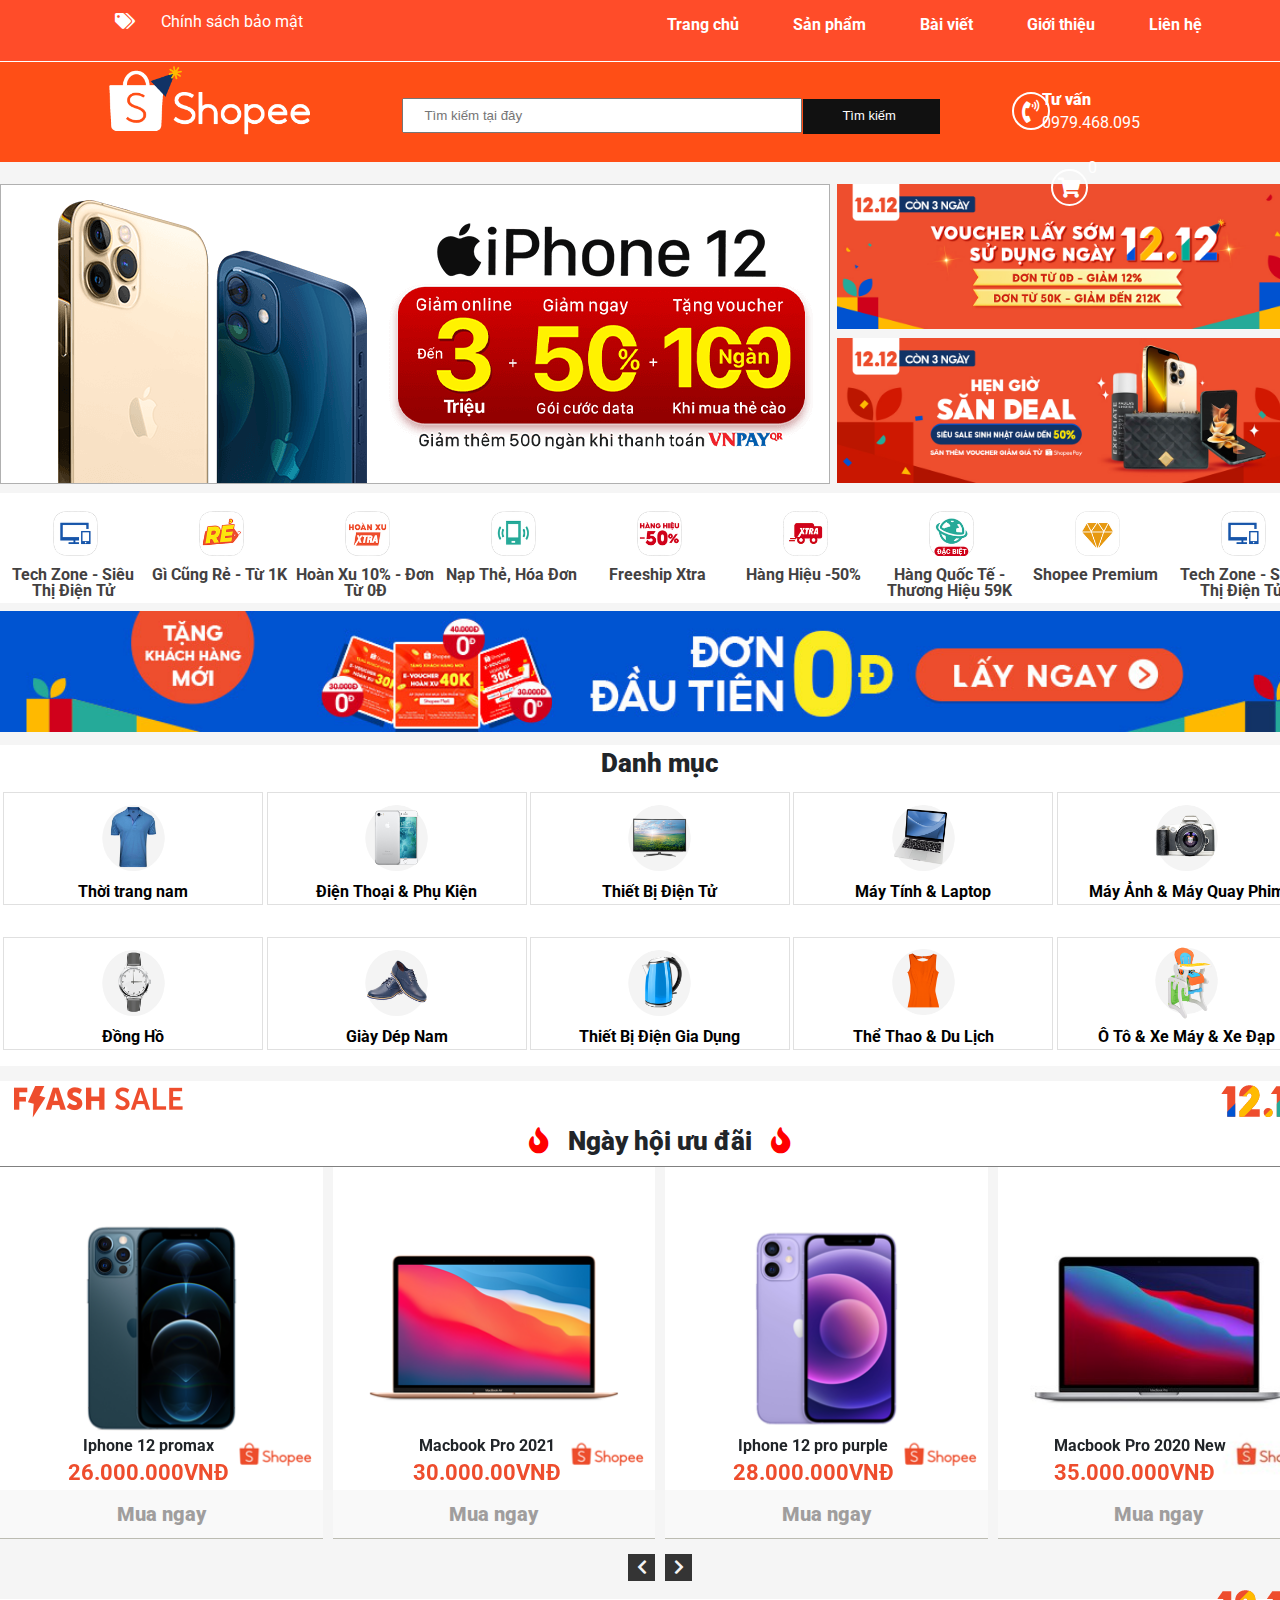
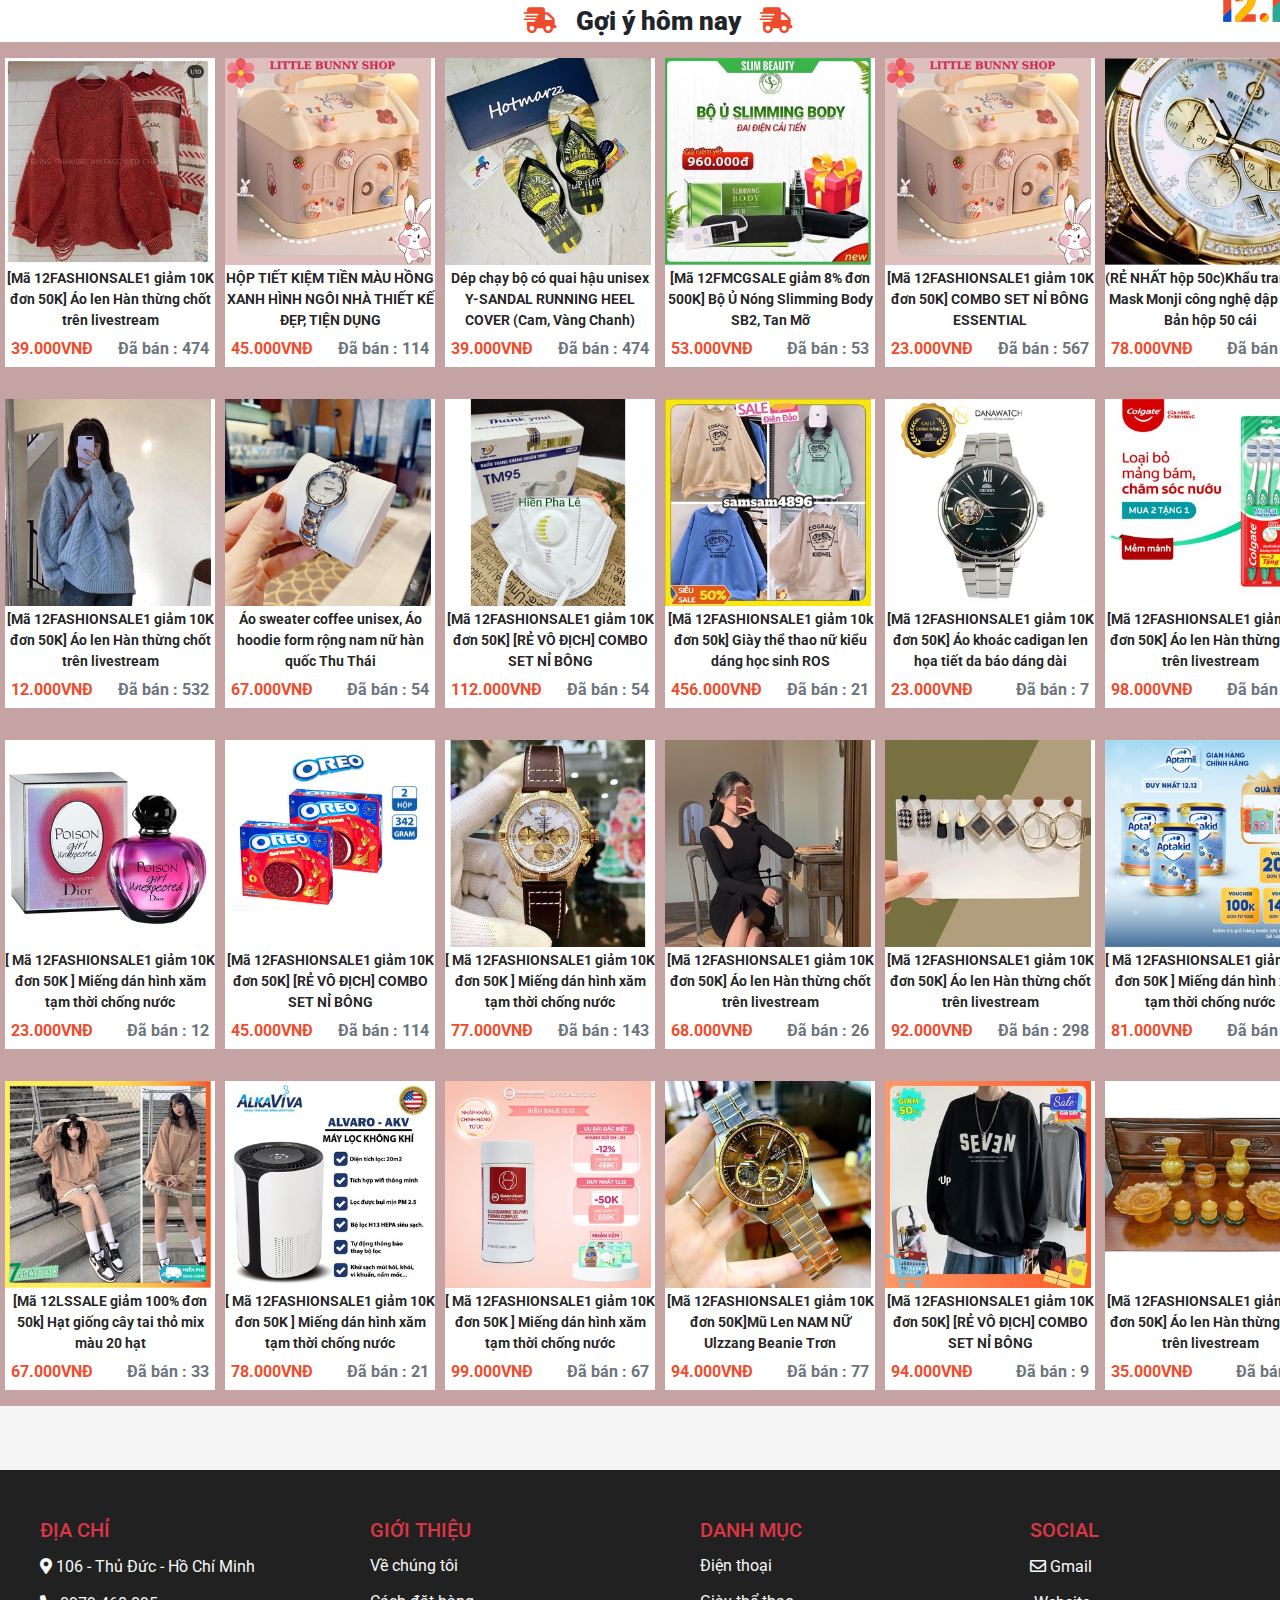
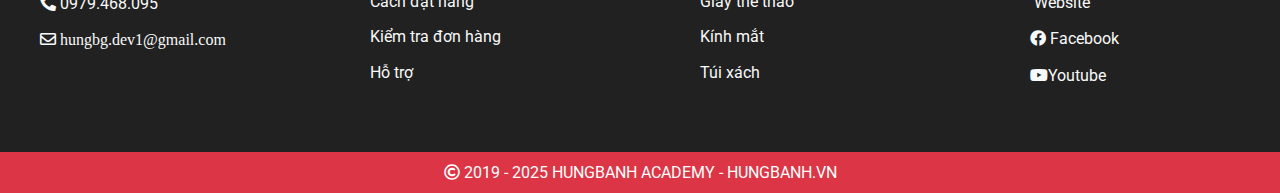
<file: shoppe/index.html>
<!DOCTYPE html>
<html lang="en">

<head>
    <meta charset="UTF-8">
    <meta http-equiv="X-UA-Compatible" content="IE=edge">
    <meta name="viewport" content="width=device-width, initial-scale=1.0">

    <link rel="stylesheet" href="public/css/reset.css">
    <link rel="preconnect" href="https://fonts.googleapis.com">
    <link rel="preconnect" href="https://fonts.gstatic.com" crossorigin>
    <link rel="stylesheet" href="public/owlcarousel/assets/owl.carousel.min.css">
    <link rel="stylesheet" href="public/owlcarousel/assets/owl.theme.default.min.css">
    <link rel="stylesheet" href="public/font/fontawesome/css/all.css">
    <link rel="stylesheet" href="public/font/fontawesome.min.css">
    <script src="public/js/jquery-3.6.0.min.js"></script>
    <script src="public/owlcarousel/owl.carousel.min.js"></script>
    <link rel="stylesheet" href="public/font/fontawesome/css/fontawesome.min.css">
    <link rel="stylesheet" href="public/css/style.css">
    <link rel="stylesheet" href="public/css/style-1.css">


    <link rel="stylesheet" href="https://pro.fontawesome.com/releases/v5.10.0/css/all.css" integrity="sha384-AYmEC3Yw5cVb3ZcuHtOA93w35dYTsvhLPVnYs9eStHfGJvOvKxVfELGroGkvsg+p" crossorigin="anonymous" />
    <link href="https://fonts.googleapis.com/css2?family=Roboto:ital,wght@1,500&display=swap" rel="stylesheet">

    <title>Document</title>
</head>

<body>
    <div id="wrapper">
        <div id="header">
            <div id="wp-header">
                <div class="wp-inner">
                    <i class="fas fa-tags"></i><a href="chinh-sach-bao-mat.html" class="privacy-policy fl-left">Chính sách bảo mật</a>
                    <div class="navbar fl-right">
                        <ul>
                            <li><a href="#">Trang chủ</a></li>
                            <li><a href="#">Sản phẩm</a></li>
                            <li><a href="#">Bài viết</a></li>
                            <li><a href="gioi-thieu.html">Giới thiệu</a></li>
                            <li><a href="lien-he.html">Liên hệ</a></li>
                        </ul>
                    </div>
                </div>

            </div>

            <div class="header-body">
                <div class="wp-inner">
                    <a href="" class="logo fl-left"><img src="public/images/logo.png" width="300px" height="100px" alt=""></a>
                    <div class="search fl-left">
                        <form action="">
                            <input type="text" class="keyword" name="keyword" id="keyword" placeholder="Tìm kiếm tại đây">
                            <button class="search-button" type="submit">Tìm kiếm</button>
                        </form>
                    </div>
                    <div id="action-wp" class="">
                        <div id="advise" class="fl-left">
                            <i class="fas fa-phone-volume"></i><span class="title">Tư vấn</span>
                            <span class="phone">0979.468.095</span>
                        </div>
                        <div id="cart" class="fl-right">
                            <i class="fa fa-shopping-cart" id="fa-shopping-cart" aria-hidden="true">
                                <div class="show-img-none">
                                    <img src="public/images/cart_none.png" width="228px" height="163px" alt="">
                                    <p class="desc">Giỏ hàng của bạn đang rỗng !!! </p>
                                    <span class="desc">Hãy shopping !!!</span>
                                </div>
                            </i>
                            <span id="num" class="order_num">0</span>
                        </div>
                    </div>
                </div>

            </div>

        </div>
        <!-- Banner  -->
        <div id="wp-content">
            <div id="banner">
                <div class="wp-slider">
                    <div class="slider">
                        <img src="public/images/banner-1.png" alt="" class="banner-1">
                    </div>
                    <div class="slider-r">
                        <div class="slider-top">
                            <img src="public/images/sli-top.png" alt="" height="145px" class="banner-1">
                        </div>
                        <div class="slider-bot">
                            <img src="public/images/sli-bot.png" alt="" height="145px" class="banner-1">

                        </div>
                    </div>


                </div>
            </div>
            <!-- // Support  -->
            <div id="support">
                <div class="section-detail">
                    <a href="">
                        <div class="thumb">
                            <div class="img">
                                <img src="public/images/sp-1.png" width="45px" height="45px" alt="">
                            </div>
                            <div class="text">
                                <p>Tech Zone - Siêu Thị Điện Tử</p>

                            </div>
                        </div>
                    </a>
                    <a href="">
                        <div class="thumb">
                            <div class="img">
                                <img src="public/images/sp-2.png" width="45px" height="45px" alt="">
                            </div>
                            <div class="text">
                                <p>Gì Cũng Rẻ - Từ 1K</p>

                            </div>
                        </div>
                    </a>
                    <a href="">
                        <div class="thumb">
                            <div class="img">
                                <img src="public/images/sp-3.png" width="45px" height="45px" alt="">
                            </div>
                            <div class="text">
                                <p>Hoàn Xu 10% - Đơn Từ 0Đ</p>

                            </div>
                        </div>
                    </a>
                    <a href="">
                        <div class="thumb">
                            <div class="img">
                                <img src="public/images/sp-4.png" width="45px" height="45px" alt="">
                            </div>
                            <div class="text">
                                <p>Nạp Thẻ, Hóa Đơn</p>

                            </div>
                        </div>
                    </a>
                    <a href="">
                        <div class="thumb">
                            <div class="img">
                                <img src="public/images/sp-5.png" width="45px" height="45px" alt="">
                            </div>
                            <div class="text">
                                <p>Freeship Xtra</p>

                            </div>
                        </div>
                    </a>
                    <a href="">
                        <div class="thumb">
                            <div class="img">
                                <img src="public/images/sp-6.png" width="45px" height="45px" alt="">
                            </div>
                            <div class="text">
                                <p>Hàng Hiệu -50%</p>

                            </div>
                        </div>
                    </a>
                    <a href="">
                        <div class="thumb">
                            <div class="img">
                                <img src="public/images/sp-7.png" width="45px" height="45px" alt="">
                            </div>
                            <div class="text">
                                <p>Hàng Quốc Tế - Thương Hiệu 59K</p>
                            </div>
                        </div>
                    </a>
                    <a href="">
                        <div class="thumb">
                            <div class="img">
                                <img src="public/images/sp-8.png" width="45px" height="45px" alt="">
                            </div>
                            <div class="text">
                                <p>Shopee Premium</p>

                            </div>
                        </div>
                    </a>
                    <a href="">
                        <div class="thumb">
                            <div class="img">
                                <img src="public/images/sp-1.png" width="45px" height="45px" alt="">
                            </div>
                            <div class="text">
                                <p>Tech Zone - Siêu Thị Điện Tử</p>


                            </div>
                        </div>
                    </a>

                </div>
            </div>
            <!-- // Slider  -->
            <div class="slider-w">
                <div class="slider-1">
                    <a href="https://shopee.vn/">
                        <img src="public/images/slider-1.jpg" width="105%" alt="">

                    </a>
                </div>
            </div>
            <!-- // Category  -->
            <div class="category">
                <div class="list-category">
                    <div class="heading-cate">
                        <h1>Danh mục</h1>
                    </div>
                    <div class="wp-cate">
                        <ul>
                            <li>
                                <a href="">
                                    <div class="cate">
                                        <div class="img-cate">
                                            <img src="public/images/cate1.png" width="83px" height="88px" alt="">
                                        </div>
                                        <div class="title-cate">
                                            <p>Thời trang nam</p>
                                        </div>
                                    </div>

                                </a>
                            </li>
                            <li>
                                <a href="">
                                    <div class="cate">
                                        <div class="img-cate">
                                            <img src="public/images/cate-2.png" width="83px" height="88px" alt="">
                                        </div>
                                        <div class="title-cate">
                                            <p>Điện Thoại & Phụ Kiện</p>
                                        </div>
                                    </div>

                                </a>
                            </li>
                            <li>
                                <a href="">
                                    <div class="cate">
                                        <div class="img-cate">
                                            <img src="public/images/cate-3.png" width="83px" height="88px" alt="">
                                        </div>
                                        <div class="title-cate">
                                            <p>Thiết Bị Điện Tử</p>
                                        </div>
                                    </div>

                                </a>
                            </li>
                            <li>
                                <a href="">
                                    <div class="cate">
                                        <div class="img-cate">
                                            <img src="public/images/cate-4.png" width="83px" height="88px" alt="">
                                        </div>
                                        <div class="title-cate">
                                            <p>Máy Tính & Laptop</p>
                                        </div>
                                    </div>

                                </a>
                            </li>
                            <li>
                                <a href="">
                                    <div class="cate">
                                        <div class="img-cate">
                                            <img src="public/images/cate-5.png" width="83px" height="88px" alt="">
                                        </div>
                                        <div class="title-cate">
                                            <p>Máy Ảnh & Máy Quay Phim</p>
                                        </div>
                                    </div>

                                </a>
                            </li>
                            <li>
                                <a href="">
                                    <div class="cate">
                                        <div class="img-cate">
                                            <img src="public/images/cate-6.png" width="83px" height="88px" alt="">
                                        </div>
                                        <div class="title-cate">
                                            <p>Đồng Hồ</p>
                                        </div>
                                    </div>

                                </a>
                            </li>
                            <li>
                                <a href="">
                                    <div class="cate">
                                        <div class="img-cate">
                                            <img src="public/images/cate-7.png" width="83px" height="88px" alt="">
                                        </div>
                                        <div class="title-cate">
                                            <p>Giày Dép Nam</p>
                                        </div>
                                    </div>

                                </a>
                            </li>
                            <li>
                                <a href="">
                                    <div class="cate">
                                        <div class="img-cate">
                                            <img src="public/images/cate-8.png" width="83px" height="88px" alt="">
                                        </div>
                                        <div class="title-cate">
                                            <p>Thiết Bị Điện Gia Dụng</p>
                                        </div>
                                    </div>

                                </a>
                            </li>
                            <li>
                                <a href="">
                                    <div class="cate">
                                        <div class="img-cate">
                                            <img src="public/images/cate-9.png" width="83px" height="88px" alt="">
                                        </div>
                                        <div class="title-cate">
                                            <p>Thể Thao & Du Lịch</p>
                                        </div>
                                    </div>

                                </a>
                            </li>
                            <li>
                                <a href="">
                                    <div class="cate">
                                        <div class="img-cate">
                                            <img src="public/images/cate-10.png" width="83px" height="88px" alt="">
                                        </div>
                                        <div class="title-cate">
                                            <p>Ô Tô & Xe Máy & Xe Đạp</p>
                                        </div>
                                    </div>

                                </a>
                            </li>
                        </ul>
                    </div>
                </div>
            </div>
            <!-- // FLash Sale  -->

            <div id="flash-sale">
                <div class="list-flash-sale">
                    <div class="d12-12">
                        <img src="public/images/1212.png" class="pdl-34" alt="">
                    </div>
                    <div class="banner-flash-sale">
                        <img src="public/images/flashsale.png" alt="">
                    </div>
                    <div class="heading-flash-sale">
                        <h1 class="h1-flash-sale">Ngày hội ưu đãi</h1>
                    </div>
                    <div class="owl-carousel owl-theme wp-flash-sale">
                        <div class="product-sale">
                            <div class="img-product-sale">
                                <img src="public/images/pro-1.png" alt="">
                            </div>
                            <div class="content-product">
                                <div class="product-name">
                                    <p>Iphone 12 promax</p>
                                </div>

                                <div class="price">
                                    <span>26.000.000VNĐ</span>
                                </div>
                            </div>

                            <div class="buy">
                                <a href="product-1.html">Mua ngay</a>

                            </div>
                        </div>
                        <div class="product-sale">
                            <div class="img-product-sale">
                                <img src="public/images/pro-3.png" alt="">
                            </div>
                            <div class="content-product">
                                <div class="product-name">
                                    <p>Macbook Pro 2021</p>
                                </div>

                                <div class="price">
                                    <span>30.000.00VNĐ</span>
                                </div>
                            </div>

                            <div class="buy">
                                <a href="product-2.html">Mua ngay</a>

                            </div>
                        </div>
                        <div class="product-sale">
                            <div class="img-product-sale">
                                <img src="public/images/pro-2.png" alt="">
                            </div>
                            <div class="content-product">
                                <div class="product-name">
                                    <p>Iphone 12 pro purple</p>
                                </div>

                                <div class="price">
                                    <span>28.000.000VNĐ</span>
                                </div>
                            </div>

                            <div class="buy">
                                <a href="product-1.html">Mua ngay</a>

                            </div>
                        </div>
                        <div class="product-sale">
                            <div class="img-product-sale">
                                <img src="public/images/pro-4.jpg" alt="">
                            </div>
                            <div class="content-product">
                                <div class="product-name">
                                    <p>Macbook Pro 2020 New</p>
                                </div>

                                <div class="price">
                                    <span>35.000.000VNĐ</span>
                                </div>
                            </div>

                            <div class="buy">
                                <a href="product-2.html">Mua ngay</a>

                            </div>
                        </div>
                        <div class="product-sale">
                            <div class="img-product-sale">
                                <img src="public/images/pro-5.png" alt="">
                            </div>
                            <div class="content-product">
                                <div class="product-name">
                                    <p>Iphone 13 pink</p>
                                </div>

                                <div class="price">
                                    <span>21.000.000VNĐ</span>
                                </div>
                            </div>

                            <div class="buy">
                                <a href="product-1.html">Mua ngay</a>

                            </div>
                        </div>
                        <div class="product-sale">
                            <div class="img-product-sale">
                                <img src="public/images/pro-6.png" alt="">
                            </div>
                            <div class="content-product">
                                <div class="product-name">
                                    <p>Macbook Pro New 2021</p>
                                </div>

                                <div class="price">
                                    <span>27.000.000VNĐ</span>
                                </div>
                            </div>

                            <div class="buy">
                                <a href="product-2.html">Mua ngay</a>

                            </div>
                        </div>
                        <div class="product-sale">
                            <div class="img-product-sale">
                                <img src="public/images/pro-7.png" alt="">
                            </div>
                            <div class="content-product">
                                <div class="product-name">
                                    <p>Iphone 12 promax Classic</p>
                                </div>

                                <div class="price">
                                    <span>24.000.000VNĐ</span>
                                </div>
                            </div>

                            <div class="buy">
                                <a href="product-1.html">Mua ngay</a>

                            </div>
                        </div>
                        <div class="product-sale">
                            <div class="img-product-sale">
                                <img src="public/images/pro-8.jpg" alt="">
                            </div>
                            <div class="content-product">
                                <div class="product-name">
                                    <p>Macbook 512GB 2021 New</p>
                                </div>

                                <div class="price">
                                    <span>40.000.000VNĐ</span>
                                </div>
                            </div>

                            <div class="buy">
                                <a href="product-2.html">Mua ngay</a>

                            </div>
                        </div>


                    </div>
                </div>

            </div>
            <!-- // Suggestion  -->



            <script>
                $(document).ready(function() {

                    $(".product-suggest").hover(function() {
                        $('.mau-sac').removeClass('active');
                        // $('.mau-sac').removeClass('test');
                        // $(this).children('.buy-now').addClass('test');
                        $(this).children('.buy-now').toggleClass('active');
                        return false;
                    });
                })
            </script>
            <div id="suggest">
                <div class="list-suggest">
                    <div class="d12-12-product-suggest">
                        <img src="public/images/1212.png" class="mr-105" alt="">
                    </div>

                    <div class="heading-suggest">
                        <h1 class="h1-heading-suggest">Gợi ý hôm nay</h1>
                    </div>

                    <div class="wp-suggest">
                        <ul>
                            <li class="suggest-li">
                                <a href="">
                                    <div class="product-suggest">

                                        <div class="img-suggest-product">
                                            <img src="public/images/sg-1.jpg" width="206px" height="207px" alt="">
                                        </div>
                                        <div class="content-suggest-product item">
                                            <div class="name-suggest-product">
                                                <span>[Mã 12FASHIONSALE1 giảm 10K đơn 50K] Áo len Hàn thừng chốt trên
                                                    livestream</span>
                                            </div>
                                            <div class="footer-suggest-product">
                                                <div class="price-suggest">
                                                    <span>39.000VNĐ</span>
                                                </div>
                                                <div class="sold">
                                                    <span>Đã bán : 474</span>
                                                </div>
                                            </div>
                                        </div>
                                        <div class="buy-now dp-none">
                                            <p class="">Mua ngay</p>
                                        </div>
                                    </div>
                                </a>
                            </li>

                            <li class="suggest-li">
                                <a href="">
                                    <div class="product-suggest">
                                        <div class="img-suggest-product">
                                            <img src="public/images/sg-2.jpg" width="206px" height="207px" alt="">
                                        </div>
                                        <div class="content-suggest-product item">
                                            <div class="name-suggest-product">
                                                <span>HỘP TIẾT KIỆM TIỀN MÀU HỒNG XANH HÌNH NGÔI NHÀ THIẾT KẾ ĐẸP, TIỆN
                                                    DỤNG </span>
                                            </div>
                                            <div class="footer-suggest-product">
                                                <div class="price-suggest">
                                                    <span>45.000VNĐ</span>
                                                </div>
                                                <div class="sold">
                                                    <span>Đã bán : 114</span>
                                                </div>
                                            </div>
                                        </div>
                                        <div class="buy-now dp-none">
                                            <p class="">Mua ngay</p>
                                        </div>
                                    </div>
                                </a>
                            </li>

                            <li>
                                <a href="">
                                    <div class="product-suggest">
                                        <div class="img-suggest-product item">
                                            <img src="public/images/sg-3.jpg" width="206px" height="207px" alt="">
                                        </div>
                                        <div class="content-suggest-product">
                                            <div class="name-suggest-product">
                                                <span>Dép chạy bộ có quai hậu unisex Y-SANDAL RUNNING HEEL COVER (Cam,
                                                    Vàng Chanh)</span>
                                            </div>
                                            <div class="footer-suggest-product">
                                                <div class="price-suggest">
                                                    <span>39.000VNĐ</span>
                                                </div>
                                                <div class="sold">
                                                    <span>Đã bán : 474</span>
                                                </div>
                                            </div>
                                        </div>
                                        <div class="buy-now dp-none">
                                            <p class="">Mua ngay</p>
                                        </div>
                                    </div>
                                </a>
                            </li>

                            <li>
                                <a href="">
                                    <div class="product-suggest">
                                        <div class="img-suggest-product">
                                            <img src="public/images/sg-4.jpg" width="206px" height="207px" alt="">
                                        </div>
                                        <div class="content-suggest-product">
                                            <div class="name-suggest-product">
                                                <span>[Mã 12FMCGSALE giảm 8% đơn 500K] Bộ Ủ Nóng Slimming Body SB2, Tan
                                                    Mỡ</span>

                                            </div>
                                            <div class="footer-suggest-product">
                                                <div class="price-suggest">
                                                    <span>53.000VNĐ</span>
                                                </div>
                                                <div class="sold">
                                                    <span>Đã bán : 53</span>
                                                </div>

                                            </div>

                                        </div>
                                        <div class="buy-now dp-none">
                                            <p class="">Mua ngay</p>
                                        </div>
                                    </div>
                                </a>
                            </li>

                            <li>
                                <a href="">
                                    <div class="product-suggest">
                                        <div class="img-suggest-product">
                                            <img src="public/images/sg-5.jpg" width="206px" height="207px" alt="">
                                        </div>
                                        <div class="content-suggest-product">
                                            <div class="name-suggest-product">
                                                <span>[Mã 12FASHIONSALE1 giảm 10K đơn 50K] COMBO SET NỈ BÔNG
                                                    ESSENTIAL</span>
                                            </div>
                                            <div class="footer-suggest-product">
                                                <div class="price-suggest">
                                                    <span>23.000VNĐ</span>
                                                </div>
                                                <div class="sold">
                                                    <span>Đã bán : 567</span>
                                                </div>

                                            </div>

                                        </div>
                                        <div class="buy-now dp-none">
                                            <p class="">Mua ngay</p>
                                        </div>
                                    </div>
                                </a>
                            </li>

                            <li>
                                <a href="">
                                    <div class="product-suggest">
                                        <div class="img-suggest-product">
                                            <img src="public/images/sg-6.jpg" width="206px" height="207px" alt="">
                                        </div>
                                        <div class="content-suggest-product">
                                            <div class="name-suggest-product">
                                                <span>(RẺ NHẤT hộp 50c)Khẩu trang 3D Mask Monji công nghệ dập Nhật Bản
                                                    hộp 50 cái</span>
                                            </div>
                                            <div class="footer-suggest-product">
                                                <div class="price-suggest">
                                                    <span>78.000VNĐ</span>
                                                </div>
                                                <div class="sold">
                                                    <span>Đã bán : 24</span>
                                                </div>

                                            </div>

                                        </div>
                                        <div class="buy-now dp-none">
                                            <p class="">Mua ngay</p>
                                        </div>
                                    </div>
                                </a>
                            </li>

                            <li>
                                <a href="">
                                    <div class="product-suggest">
                                        <div class="img-suggest-product">
                                            <img src="public/images/sg-7.jpg" width="206px" height="207px" alt="">
                                        </div>
                                        <div class="content-suggest-product">
                                            <div class="name-suggest-product">
                                                <span>[Mã 12FASHIONSALE1 giảm 10K đơn 50K] Áo len Hàn thừng chốt trên
                                                    livestream</span>
                                            </div>
                                            <div class="footer-suggest-product">
                                                <div class="price-suggest">
                                                    <span>12.000VNĐ</span>
                                                </div>
                                                <div class="sold">
                                                    <span>Đã bán : 532</span>
                                                </div>

                                            </div>

                                        </div>
                                        <div class="buy-now dp-none">
                                            <p class="">Mua ngay</p>
                                        </div>
                                    </div>
                                </a>
                            </li>

                            <li>
                                <a href="">
                                    <div class="product-suggest">
                                        <div class="img-suggest-product">
                                            <img src="public/images/sg-8.jpg" width="206px" height="207px" alt="">
                                        </div>
                                        <div class="content-suggest-product">
                                            <div class="name-suggest-product">
                                                <span>Áo sweater coffee unisex, Áo hoodie form rộng nam nữ hàn quốc Thu
                                                    Thái</span>
                                            </div>
                                            <div class="footer-suggest-product">
                                                <div class="price-suggest">
                                                    <span>67.000VNĐ</span>
                                                </div>
                                                <div class="sold">
                                                    <span>Đã bán : 54</span>
                                                </div>

                                            </div>

                                        </div>
                                        <div class="buy-now dp-none">
                                            <p class="">Mua ngay</p>
                                        </div>
                                    </div>
                                </a>
                            </li>

                            <li>
                                <a href="">
                                    <div class="product-suggest">
                                        <div class="img-suggest-product">
                                            <img src="public/images/sg-9.jpg" width="206px" height="207px" alt="">
                                        </div>
                                        <div class="content-suggest-product">
                                            <div class="name-suggest-product">
                                                <span>[Mã 12FASHIONSALE1 giảm 10K đơn 50K] [RẺ VÔ ĐỊCH] COMBO SET NỈ
                                                    BÔNG </span>
                                            </div>
                                            <div class="footer-suggest-product">
                                                <div class="price-suggest">
                                                    <span>112.000VNĐ</span>
                                                </div>
                                                <div class="sold">
                                                    <span>Đã bán : 54</span>
                                                </div>

                                            </div>


                                        </div>
                                        <div class="buy-now dp-none">
                                            <p class="">Mua ngay</p>
                                        </div>
                                    </div>
                                </a>
                            </li>

                            <li>
                                <a href="">
                                    <div class="product-suggest">
                                        <div class="img-suggest-product">
                                            <img src="public/images/sg-10.jpg" width="206px" height="207px" alt="">
                                        </div>
                                        <div class="content-suggest-product">
                                            <div class="name-suggest-product">
                                                <span>[Mã 12FASHIONSALE1 giảm 10k đơn 50k] Giày thể thao nữ kiểu dáng
                                                    học sinh ROS</span>
                                            </div>
                                            <div class="footer-suggest-product">
                                                <div class="price-suggest">
                                                    <span>456.000VNĐ</span>
                                                </div>
                                                <div class="sold">
                                                    <span>Đã bán : 21</span>
                                                </div>

                                            </div>

                                        </div>
                                        <div class="buy-now dp-none">
                                            <p class="">Mua ngay</p>
                                        </div>
                                    </div>
                                </a>
                            </li>

                            <li>
                                <a href="">
                                    <div class="product-suggest">
                                        <div class="img-suggest-product">
                                            <img src="public/images/sg-11.jpg" width="206px" height="207px" alt="">
                                        </div>
                                        <div class="content-suggest-product">
                                            <div class="name-suggest-product">
                                                <span>[Mã 12FASHIONSALE1 giảm 10K đơn 50K] Áo khoác cadigan len họa
                                                    tiết da báo dáng dài</span>
                                            </div>
                                            <div class="footer-suggest-product">
                                                <div class="price-suggest">
                                                    <span>23.000VNĐ</span>
                                                </div>
                                                <div class="sold">
                                                    <span>Đã bán : 7</span>
                                                </div>

                                            </div>

                                        </div>
                                        <div class="buy-now dp-none">
                                            <p class="">Mua ngay</p>
                                        </div>
                                    </div>
                                </a>
                            </li>

                            <li>
                                <a href="">
                                    <div class="product-suggest">
                                        <div class="img-suggest-product">
                                            <img src="public/images/sg-12.jpg" width="206px" height="207px" alt="">
                                        </div>
                                        <div class="content-suggest-product">
                                            <div class="name-suggest-product">
                                                <span>[Mã 12FASHIONSALE1 giảm 10K đơn 50K] Áo len Hàn thừng chốt trên
                                                    livestream</span>
                                            </div>
                                            <div class="footer-suggest-product">
                                                <div class="price-suggest">
                                                    <span>98.000VNĐ</span>
                                                </div>
                                                <div class="sold">
                                                    <span>Đã bán : 76</span>
                                                </div>

                                            </div>

                                        </div>
                                        <div class="buy-now dp-none">
                                            <p class="">Mua ngay</p>
                                        </div>
                                    </div>
                                </a>
                            </li>
                            <li>
                                <a href="">
                                    <div class="product-suggest">
                                        <div class="img-suggest-product">
                                            <img src="public/images/sg-13.jpg" width="206px" height="207px" alt="">
                                        </div>
                                        <div class="content-suggest-product">
                                            <div class="name-suggest-product">
                                                <span>[ Mã 12FASHIONSALE1 giảm 10K đơn 50K ] Miếng dán hình xăm tạm thời
                                                    chống nước </span>
                                            </div>
                                            <div class="footer-suggest-product">
                                                <div class="price-suggest">
                                                    <span>23.000VNĐ</span>
                                                </div>
                                                <div class="sold">
                                                    <span>Đã bán : 12</span>
                                                </div>

                                            </div>

                                        </div>
                                        <div class="buy-now dp-none">
                                            <p class="">Mua ngay</p>
                                        </div>
                                    </div>
                                </a>
                            </li>

                            <li>
                                <a href="">
                                    <div class="product-suggest">
                                        <div class="img-suggest-product">
                                            <img src="public/images/sg-14.jpg" width="206px" height="207px" alt="">
                                        </div>
                                        <div class="content-suggest-product">
                                            <div class="name-suggest-product">
                                                <span>[Mã 12FASHIONSALE1 giảm 10K đơn 50K] [RẺ VÔ ĐỊCH] COMBO SET NỈ
                                                    BÔNG</span>
                                            </div>
                                            <div class="footer-suggest-product">
                                                <div class="price-suggest">
                                                    <span>45.000VNĐ</span>
                                                </div>
                                                <div class="sold">
                                                    <span>Đã bán : 114</span>
                                                </div>

                                            </div>

                                        </div>
                                        <div class="buy-now dp-none">
                                            <p class="">Mua ngay</p>
                                        </div>
                                    </div>
                                </a>
                            </li>

                            <li>
                                <a href="">
                                    <div class="product-suggest">
                                        <div class="img-suggest-product">
                                            <img src="public/images/sg-15.jpg" width="206px" height="207px" alt="">
                                        </div>
                                        <div class="content-suggest-product">
                                            <div class="name-suggest-product">
                                                <span>[ Mã 12FASHIONSALE1 giảm 10K đơn 50K ] Miếng dán hình xăm tạm thời
                                                    chống nước</span>
                                            </div>
                                            <div class="footer-suggest-product">
                                                <div class="price-suggest">
                                                    <span>77.000VNĐ</span>
                                                </div>
                                                <div class="sold">
                                                    <span>Đã bán : 143</span>
                                                </div>

                                            </div>

                                        </div>
                                        <div class="buy-now dp-none">
                                            <p class="">Mua ngay</p>
                                        </div>
                                    </div>
                                </a>
                            </li>

                            <li>
                                <a href="">
                                    <div class="product-suggest">
                                        <div class="img-suggest-product">
                                            <img src="public/images/sg-16.jpg" width="206px" height="207px" alt="">
                                        </div>
                                        <div class="content-suggest-product">
                                            <div class="name-suggest-product">
                                                <span>[Mã 12FASHIONSALE1 giảm 10K đơn 50K] Áo len Hàn thừng chốt trên
                                                    livestream</span>
                                            </div>
                                            <div class="footer-suggest-product">
                                                <div class="price-suggest">
                                                    <span>68.000VNĐ</span>
                                                </div>
                                                <div class="sold">
                                                    <span>Đã bán : 26</span>
                                                </div>

                                            </div>

                                        </div>
                                        <div class="buy-now dp-none">
                                            <p class="">Mua ngay</p>
                                        </div>
                                    </div>
                                </a>
                            </li>

                            <li>
                                <a href="">
                                    <div class="product-suggest">
                                        <div class="img-suggest-product">
                                            <img src="public/images/sg-17.jpg" width="206px" height="207px" alt="">
                                        </div>
                                        <div class="content-suggest-product">
                                            <div class="name-suggest-product">
                                                <span>[Mã 12FASHIONSALE1 giảm 10K đơn 50K] Áo len Hàn thừng chốt trên
                                                    livestream</span>
                                            </div>
                                            <div class="footer-suggest-product">
                                                <div class="price-suggest">
                                                    <span>92.000VNĐ</span>
                                                </div>
                                                <div class="sold">
                                                    <span>Đã bán : 298</span>
                                                </div>

                                            </div>

                                        </div>
                                        <div class="buy-now dp-none">
                                            <p class="">Mua ngay</p>
                                        </div>
                                    </div>
                                </a>
                            </li>

                            <li>
                                <a href="">
                                    <div class="product-suggest">
                                        <div class="img-suggest-product">
                                            <img src="public/images/sg-18.jpg" width="206px" height="207px" alt="">
                                        </div>
                                        <div class="content-suggest-product">
                                            <div class="name-suggest-product">
                                                <span>[ Mã 12FASHIONSALE1 giảm 10K đơn 50K ] Miếng dán hình xăm tạm thời
                                                    chống nước</span>
                                            </div>
                                            <div class="footer-suggest-product">
                                                <div class="price-suggest">
                                                    <span>81.000VNĐ</span>
                                                </div>
                                                <div class="sold">
                                                    <span>Đã bán : 98</span>
                                                </div>

                                            </div>

                                        </div>
                                        <div class="buy-now dp-none">
                                            <p class="">Mua ngay</p>
                                        </div>
                                    </div>
                                </a>
                            </li>

                            <li>
                                <a href="">
                                    <div class="product-suggest">
                                        <div class="img-suggest-product">
                                            <img src="public/images/sg-19.jpg" width="206px" height="207px" alt="">
                                        </div>
                                        <div class="content-suggest-product">
                                            <div class="name-suggest-product">
                                                <span>[Mã 12LSSALE giảm 100% đơn 50k] Hạt giống cây tai thỏ mix màu 20
                                                    hạt</span>
                                            </div>
                                            <div class="footer-suggest-product">
                                                <div class="price-suggest">
                                                    <span>67.000VNĐ</span>
                                                </div>
                                                <div class="sold">
                                                    <span>Đã bán : 33</span>
                                                </div>

                                            </div>

                                        </div>
                                        <div class="buy-now dp-none">
                                            <p class="">Mua ngay</p>
                                        </div>
                                    </div>
                                </a>
                            </li>

                            <li>
                                <a href="">
                                    <div class="product-suggest">
                                        <div class="img-suggest-product">
                                            <img src="public/images/sg-20.jpg" width="206px" height="207px" alt="">
                                        </div>
                                        <div class="content-suggest-product">
                                            <div class="name-suggest-product">
                                                <span>[ Mã 12FASHIONSALE1 giảm 10K đơn 50K ] Miếng dán hình xăm tạm thời
                                                    chống nước</span>
                                            </div>
                                            <div class="footer-suggest-product">
                                                <div class="price-suggest">
                                                    <span>78.000VNĐ</span>
                                                </div>
                                                <div class="sold">
                                                    <span>Đã bán : 21</span>
                                                </div>

                                            </div>

                                        </div>
                                        <div class="buy-now dp-none">
                                            <p class="">Mua ngay</p>
                                        </div>
                                    </div>
                                </a>
                            </li>

                            <li>
                                <a href="">
                                    <div class="product-suggest">
                                        <div class="img-suggest-product">
                                            <img src="public/images/sg-21.jpg" width="206px" height="207px" alt="">
                                        </div>
                                        <div class="content-suggest-product">
                                            <div class="name-suggest-product">
                                                <span>[ Mã 12FASHIONSALE1 giảm 10K đơn 50K ] Miếng dán hình xăm tạm thời
                                                    chống nước</span>
                                            </div>
                                            <div class="footer-suggest-product">
                                                <div class="price-suggest">
                                                    <span>99.000VNĐ</span>
                                                </div>
                                                <div class="sold">
                                                    <span>Đã bán : 67</span>
                                                </div>

                                            </div>

                                        </div>
                                        <div class="buy-now dp-none">
                                            <p class="">Mua ngay</p>
                                        </div>
                                    </div>
                                </a>
                            </li>

                            <li>
                                <a href="">
                                    <div class="product-suggest">
                                        <div class="img-suggest-product">
                                            <img src="public/images/sg-22.jpg" width="206px" height="207px" alt="">
                                        </div>
                                        <div class="content-suggest-product">
                                            <div class="name-suggest-product">
                                                <span>[Mã 12FASHIONSALE1 giảm 10K đơn 50K]Mũ Len NAM NỮ Ulzzang Beanie
                                                    Trơn </span>
                                            </div>
                                            <div class="footer-suggest-product">
                                                <div class="price-suggest">
                                                    <span>94.000VNĐ</span>
                                                </div>
                                                <div class="sold">
                                                    <span>Đã bán : 77</span>
                                                </div>

                                            </div>

                                        </div>
                                        <div class="buy-now dp-none">
                                            <p class="">Mua ngay</p>
                                        </div>
                                    </div>
                                </a>
                            </li>

                            <li>
                                <a href="">
                                    <div class="product-suggest">
                                        <div class="img-suggest-product">
                                            <img src="public/images/sg-23.jpg" width="206px" height="207px" alt="">
                                        </div>
                                        <div class="content-suggest-product">
                                            <div class="name-suggest-product">
                                                <span>[Mã 12FASHIONSALE1 giảm 10K đơn 50K] [RẺ VÔ ĐỊCH] COMBO SET NỈ
                                                    BÔNG</span>
                                            </div>
                                            <div class="footer-suggest-product">
                                                <div class="price-suggest">
                                                    <span>94.000VNĐ</span>
                                                </div>
                                                <div class="sold">
                                                    <span>Đã bán : 9</span>
                                                </div>

                                            </div>

                                        </div>
                                        <div class="buy-now dp-none">
                                            <p class="">Mua ngay</p>
                                        </div>
                                    </div>
                                </a>
                            </li>

                            <li>
                                <a href="">
                                    <div class="product-suggest">
                                        <div class="img-suggest-product">
                                            <img src="public/images/sg-24.jpg" width="206px" height="207px" alt="">
                                        </div>
                                        <div class="content-suggest-product">
                                            <div class="name-suggest-product">
                                                <span>[Mã 12FASHIONSALE1 giảm 10K đơn 50K] Áo len Hàn thừng chốt trên
                                                    livestream</span>
                                            </div>
                                            <div class="footer-suggest-product">
                                                <div class="price-suggest">
                                                    <span>35.000VNĐ</span>
                                                </div>
                                                <div class="sold">
                                                    <span>Đã bán : 3</span>
                                                </div>

                                            </div>

                                        </div>
                                        <div class="buy-now dp-none">
                                            <p class="">Mua ngay</p>
                                        </div>
                                    </div>
                                </a>
                            </li>
                        </ul>

                    </div>

                </div>


            </div>

        </div>

        <!-- // Footer  -->

        <div id="footer">
            <div class="wp-footer">
                <div class="main-footer">
                    <div class="address w-300">
                        <div class="heading-footer">
                            <h1>ĐỊA CHỈ</h1>
                        </div>
                        <div class="main-content-footer">
                            <p> <i class="fas fa-map-marker-alt"></i> 106 - Thủ Đức - Hồ Chí Minh</p>
                            <p><i class="fas fa-phone-alt"></i> 0979.468.095</p>
                            <p<i class="far fa-envelope">
                                </i> hungbg.dev1@gmail.com</p>
                                <p></p>
                        </div>

                    </div>
                    <div class="introduce  w-300">
                        <div class="heading-footer">
                            <h1>GIỚI THIỆU</h1>
                        </div>
                        <div class="main-content-footer">
                            <p><a href="#" class="f8f9">Về chúng tôi</a></p>
                            <p><a href="#" class="f8f9">Cách đặt hàng</a></p>
                            <p><a href="#" class="f8f9">Kiểm tra đơn hàng</a></p>
                            <p><a href="#" class="f8f9">Hỗ trợ</a></p>

                            <p></p>
                        </div>
                    </div>
                    <div class="catalog  w-300">
                        <div class="heading-footer">
                            <h1>DANH MỤC</h1>
                        </div>
                        <div class="main-content-footer">
                            <p><a href="#" class="f8f9">Điện thoại</a></p>
                            <p><a href="#" class="f8f9">Giày thể thao</a></p>
                            <p><a href="#" class="f8f9">Kính mắt </a></p>
                            <p><a href="#" class="f8f9">Túi xách</a></p>
                        </div>

                    </div>
                    <div class="social  w-300">
                        <div class="heading-footer">
                            <h1>SOCIAL</h1>
                        </div>
                        <div class="main-content-footer">
                            <p>
                                <a href="https://www.google.com/intl/vi/gmail/about/" class="f8f9"> <i class="far fa-envelope"></i> Gmail</a>
                            </p>
                            <p><a href="http://hungbanh.unitopcv.com/" class="f8f9"><i class="fas fa-browser"></i>
                                    Website</a></p>
                            <p><a href="https://www.facebook.com/" class="f8f9"><i class="fab fa-facebook"></i> Facebook </a></p>
                            <p>
                                <a href="https://www.youtube.com/?hl=vi" class="f8f9"> <i class="fab fa-youtube"></i>Youtube</a>
                            </p>
                        </div>

                    </div>
                </div>

            </div>
        </div>
        <div class="foot-footer bg-danger">
            <div class="container">
                <i class="far fa-copyright text-light"></i>
                <span>2019 - 2025 HUNGBANH ACADEMY - HUNGBANH.VN</span>
            </div>
        </div>
    </div>

</body>

</html>
<script class="text/javascript">
    $(document).ready(function() {
        $('.owl-carousel').owlCarousel({
            loop: true,
            margin: 10,
            nav: true,
            navText: ["<i class='fa fa-chevron-left'></i>", "<i class='fa fa-chevron-right'></i>"],
            dots: false,
            responsive: {
                0: {
                    items: 2
                },
                600: {
                    items: 3
                },
                1000: {
                    items: 4
                }
            }
        })

        // $('.suggest-li').hover(function(){
        //     $thi
        // })

    });
</script>
</file>
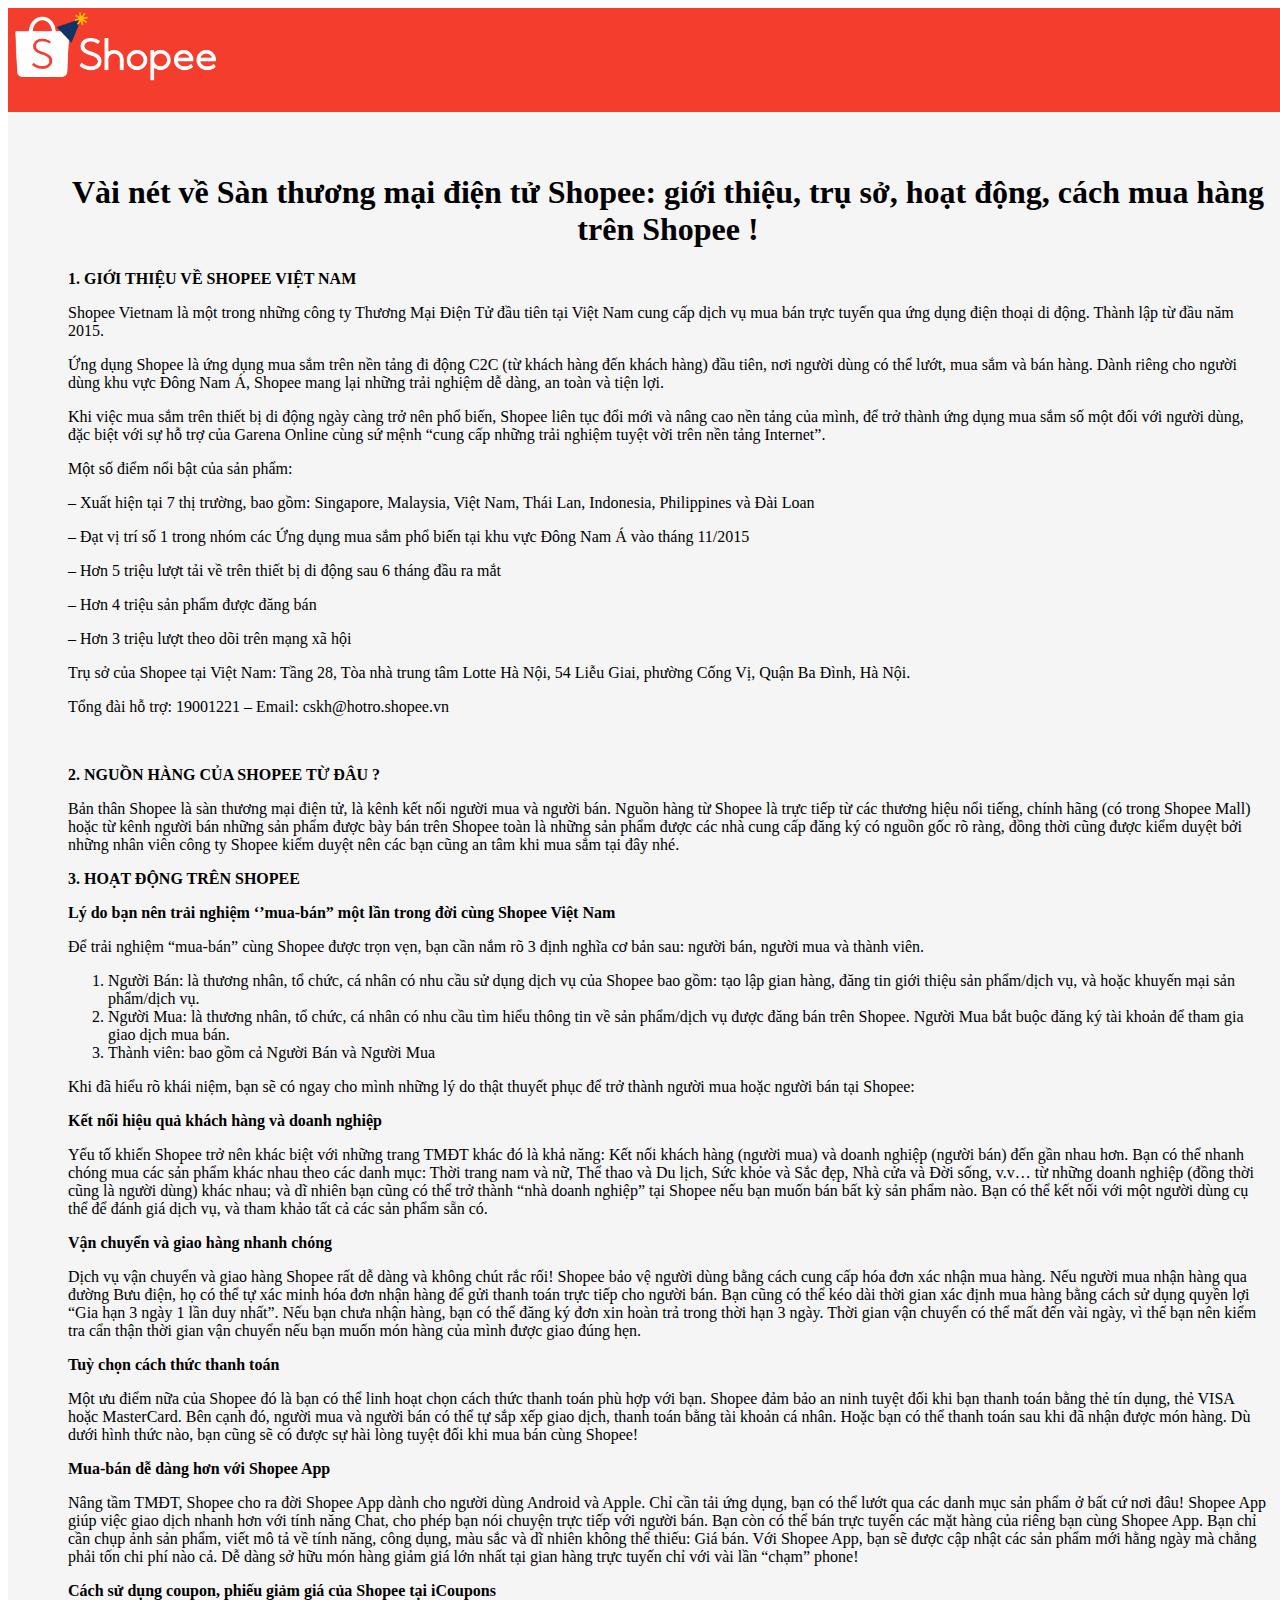
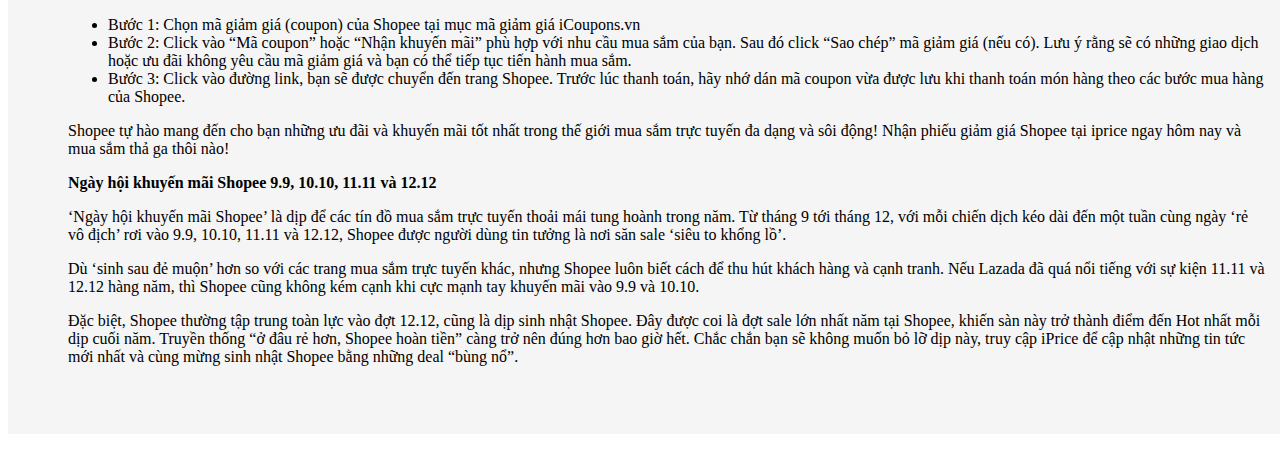
<file: shoppe/gioi-thieu.html>
<!DOCTYPE html>
<html lang="en">

<head>
    <meta charset="UTF-8">
    <meta http-equiv="X-UA-Compatible" content="IE=edge">
    <meta name="viewport" content="width=device-width, initial-scale=1.0">
    <title>Document</title>
</head>

<body>
    <style>
        #wrapper {
            width: 1320px;
            margin: 0px auto;
            background-color: #f5f5f5;
        }
        
        .wp-content {
            width: 1200px;
            margin: 0px auto;
            margin-top: 31px;
        }
        
        .heading-gioi-thieu {
            padding-top: 10px;
            text-align: center;
        }
        
        .logo-shoppe {
            background-color: #f53d2d;
        }
    </style>
    <div id="wrapper">
        <div class="logo-shoppe">
            <a href="index.html">
                <img src="public/images/logo.png" width="300px" height="100px" alt="">
            </a>
        </div>
        <div class="wp-content">
            <div class="heading-gioi-thieu">
                <h1>Vài nét về Sàn thương mại điện tử Shopee: giới thiệu, trụ sở, hoạt động, cách mua hàng trên Shopee !</h1>
            </div>
            <div class="main-content">
                <div class="post-content">
                    <p><strong>1. GIỚI THIỆU VỀ SHOPEE VIỆT NAM</strong></p>
                    <p>Shopee Vietnam là một trong những công ty Thương Mại Điện Tử đầu tiên tại Việt Nam cung cấp dịch vụ mua bán trực tuyến qua ứng dụng điện thoại di động. Thành lập từ đầu năm 2015.</p>
                    <p>Ứng dụng Shopee là ứng dụng mua sắm trên nền tảng đi động C2C (từ khách hàng đến khách hàng) đầu tiên, nơi người dùng có thể lướt, mua sắm và bán hàng. Dành riêng cho người dùng khu vực Đông Nam Á, Shopee mang lại những trải nghiệm
                        dễ dàng, an toàn và tiện lợi.</p>
                    <p>Khi việc mua sắm trên thiết bị di động ngày càng trở nên phổ biến, Shopee liên tục đổi mới và nâng cao nền tảng của mình, để trở thành ứng dụng mua sắm số một đối với người dùng, đặc biệt với sự hỗ trợ của Garena Online cùng sứ mệnh
                        “cung cấp những trải nghiệm tuyệt vời trên nền tảng Internet”.</p>
                    <p>Một số điểm nổi bật của sản phẩm:</p>
                    <p>– Xuất hiện tại 7 thị trường, bao gồm: Singapore, Malaysia, Việt Nam, Thái Lan, Indonesia, Philippines và Đài Loan</p>
                    <p>– Đạt vị trí số 1 trong nhóm các Ứng dụng mua sắm phổ biến tại khu vực Đông Nam Á vào tháng 11/2015</p>
                    <p>– Hơn 5 triệu lượt tải về trên thiết bị di động sau 6 tháng đầu ra mắt</p>
                    <p>– Hơn 4 triệu sản phẩm được đăng bán</p>
                    <p>– Hơn 3 triệu lượt theo dõi trên mạng xã hội</p>
                    <p>Trụ sở của Shopee tại Việt Nam: Tầng 28, Tòa nhà trung tâm Lotte Hà Nội, 54 Liễu Giai, phường Cống Vị, Quận Ba Đình, Hà Nội.</p>
                    <p>Tổng đài hỗ trợ: 19001221 – Email: cskh@hotro.shopee.vn</p>
                    <p>&nbsp;</p>
                    <p><strong>2. NGUỒN HÀNG CỦA SHOPEE TỪ ĐÂU ?</strong></p>
                    <p>Bản thân Shopee là sàn thương mại điện tử, là kênh kết nối người mua và người bán. Nguồn hàng từ Shopee là trực tiếp từ các thương hiệu nổi tiếng, chính hãng (có trong Shopee Mall) hoặc từ kênh người bán những sản phẩm được bày bán
                        trên Shopee toàn là những sản phẩm được các nhà cung cấp đăng ký có nguồn gốc rõ ràng, đồng thời cũng được kiểm duyệt bởi những nhân viên công ty Shopee kiểm duyệt nên các bạn cũng an tâm khi mua sắm tại đây nhé.</p>
                    <p><strong>3. HOẠT ĐỘNG TRÊN SHOPEE</strong></p>
                    <p><strong>Lý do bạn nên trải nghiệm ‘’mua-bán” một lần trong đời cùng Shopee Việt Nam</strong></p>
                    <p>Để trải nghiệm “mua-bán” cùng Shopee được trọn vẹn, bạn cần nắm rõ 3 định nghĩa cơ bản sau: người bán, người mua và thành viên.</p>
                    <ol>
                        <li>Người Bán: là thương nhân, tổ chức, cá nhân có nhu cầu sử dụng dịch vụ của Shopee bao gồm: tạo lập gian hàng, đăng tin giới thiệu sản phẩm/dịch vụ, và hoặc khuyến mại sản phẩm/dịch vụ.</li>
                        <li>Người Mua: là thương nhân, tổ chức, cá nhân có nhu cầu tìm hiểu thông tin về sản phẩm/dịch vụ được đăng bán trên Shopee. Người Mua bắt buộc đăng ký tài khoản để tham gia giao dịch mua bán.</li>
                        <li>Thành viên: bao gồm cả Người Bán và Người Mua</li>
                    </ol>
                    <p>Khi đã hiểu rõ khái niệm, bạn sẽ có ngay cho mình những lý do thật thuyết phục để trở thành người mua hoặc người bán tại Shopee:</p>
                    <p><strong>Kết nối hiệu quả khách hàng và doanh nghiệp</strong></p>
                    <p>Yếu tố khiến Shopee trở nên khác biệt với những trang TMĐT khác đó là khả năng: Kết nối khách hàng (người mua) và doanh nghiệp (người bán) đến gần nhau hơn. Bạn có thể nhanh chóng mua các sản phẩm khác nhau theo các danh mục: Thời
                        trang nam và nữ, Thể thao và Du lịch, Sức khỏe và Sắc đẹp, Nhà cửa và Đời sống, v.v… từ những doanh nghiệp (đồng thời cũng là người dùng) khác nhau; và dĩ nhiên bạn cũng có thể trở thành “nhà doanh nghiệp” tại Shopee nếu bạn muốn
                        bán bất kỳ sản phẩm nào. Bạn có thể kết nối với một người dùng cụ thể để đánh giá dịch vụ, và tham khảo tất cả các sản phẩm sẵn có.</p>
                    <p><strong>Vận chuyển và giao hàng nhanh chóng</strong></p>
                    <p>Dịch vụ vận chuyển và giao hàng Shopee rất dễ dàng và không chút rắc rối! Shopee bảo vệ người dùng bằng cách cung cấp hóa đơn xác nhận mua hàng. Nếu người mua nhận hàng qua đường Bưu điện, họ có thể tự xác minh hóa đơn nhận hàng để
                        gửi thanh toán trực tiếp cho người bán. Bạn cũng có thể kéo dài thời gian xác định mua hàng bằng cách sử dụng quyền lợi “Gia hạn 3 ngày 1 lần duy nhất”. Nếu bạn chưa nhận hàng, bạn có thể đăng ký đơn xin hoàn trả trong thời hạn
                        3 ngày. Thời gian vận chuyển có thể mất đến vài ngày, vì thế bạn nên kiểm tra cẩn thận thời gian vận chuyển nếu bạn muốn món hàng của mình được giao đúng hẹn.</p>
                    <p><strong>Tuỳ chọn cách thức thanh toán</strong></p>
                    <p>Một ưu điểm nữa của Shopee đó là bạn có thể linh hoạt chọn cách thức thanh toán phù hợp với bạn. Shopee đảm bảo an ninh tuyệt đối khi bạn thanh toán bằng thẻ tín dụng, thẻ VISA hoặc MasterCard. Bên cạnh đó, người mua và người bán có
                        thể tự sắp xếp giao dịch, thanh toán bằng tài khoản cá nhân. Hoặc bạn có thể thanh toán sau khi đã nhận được món hàng. Dù dưới hình thức nào, bạn cũng sẽ có được sự hài lòng tuyệt đối khi mua bán cùng Shopee!</p>
                    <p><strong>Mua-bán dễ dàng hơn với Shopee App</strong></p>
                    <p>Nâng tầm TMĐT, Shopee cho ra đời Shopee App dành cho người dùng Android và Apple. Chỉ cần tải ứng dụng, bạn có thể lướt qua các danh mục sản phẩm ở bất cứ nơi đâu! Shopee App giúp việc giao dịch nhanh hơn với tính năng Chat, cho phép
                        bạn nói chuyện trực tiếp với người bán. Bạn còn có thể bán trực tuyến các mặt hàng của riêng bạn cùng Shopee App. Bạn chỉ cần chụp ảnh sản phẩm, viết mô tả về tính năng, công dụng, màu sắc và dĩ nhiên không thể thiếu: Giá bán.
                        Với Shopee App, bạn sẽ được cập nhật các sản phẩm mới hằng ngày mà chẳng phải tốn chi phí nào cả. Dễ dàng sở hữu món hàng giảm giá lớn nhất tại gian hàng trực tuyến chỉ với vài lần “chạm” phone!</p>
                    <p><strong>Cách sử dụng coupon, phiếu giảm giá của Shopee tại iCoupons</strong></p>
                    <ul>
                        <li>Bước 1: Chọn mã giảm giá (coupon) của Shopee tại mục mã giảm giá iCoupons.vn</li>
                        <li>Bước 2: Click vào “Mã coupon” hoặc “Nhận khuyến mãi” phù hợp với nhu cầu mua sắm của bạn. Sau đó click “Sao chép” mã giảm giá (nếu có). Lưu ý rằng sẽ có những giao dịch hoặc ưu đãi không yêu cầu mã giảm giá và bạn có thể tiếp tục
                            tiến hành mua sắm.</li>
                        <li>Bước 3: Click vào đường link, bạn sẽ được chuyển đến trang Shopee. Trước lúc thanh toán, hãy nhớ dán mã coupon vừa được lưu khi thanh toán món hàng theo các bước mua hàng của Shopee.</li>
                    </ul>
                    <p>Shopee tự hào mang đến cho bạn những ưu đãi và khuyến mãi tốt nhất trong thế giới mua sắm trực tuyến đa dạng và sôi động! Nhận phiếu giảm giá Shopee tại iprice ngay hôm nay và mua sắm thả ga thôi nào!</p>
                    <p><strong>Ngày hội khuyến mãi Shopee 9.9, 10.10, 11.11 và 12.12</strong></p>
                    <p>‘Ngày hội khuyến mãi Shopee’ là dịp để các tín đồ mua sắm trực tuyến thoải mái tung hoành trong năm. Từ tháng 9 tới tháng 12, với mỗi chiến dịch kéo dài đến một tuần cùng ngày ‘rẻ vô địch’ rơi vào 9.9, 10.10, 11.11 và 12.12, Shopee
                        được người dùng tin tưởng là nơi săn sale ‘siêu to khổng lồ’.</p>
                    <p>Dù ‘sinh sau đẻ muộn’ hơn so với các trang mua sắm trực tuyến khác, nhưng Shopee luôn biết cách để thu hút khách hàng và cạnh tranh. Nếu Lazada đã quá nổi tiếng với sự kiện 11.11 và 12.12 hàng năm, thì Shopee cũng không kém cạnh khi
                        cực mạnh tay khuyến mãi vào 9.9 và 10.10.</p>
                    <p>Đặc biệt, Shopee thường tập trung toàn lực vào đợt 12.12, cũng là dịp sinh nhật Shopee. Đây được coi là đợt sale lớn nhất năm tại Shopee, khiến sàn này trở thành điểm đến Hot nhất mỗi dịp cuối năm. Truyền thống “ở đâu rẻ hơn, Shopee
                        hoàn tiền” càng trở nên đúng hơn bao giờ hết. Chắc chắn bạn sẽ không muốn bỏ lỡ dịp này, truy cập iPrice để cập nhật những tin tức mới nhất và cùng mừng sinh nhật Shopee bằng những deal “bùng nổ”.</p>
                    <p>&nbsp;</p>
                    <p>&nbsp;</p>
                </div>
            </div>
        </div>

    </div>

</body>

</html>
</file>
<file: shoppe/public/css/style.css>
body {
    margin: 0%;
    padding: 0%;
    background-color: #f5f5f5;
    margin: 0;
    font-family: -apple-system, BlinkMacSystemFont, "Segoe UI", Roboto, "Helvetica Neue", Arial, "Noto Sans", sans-serif, "Apple Color Emoji", "Segoe UI Emoji", "Segoe UI Symbol", "Noto Color Emoji";
    font-size: 1rem;
    font-weight: 400;
    color: #212529;
    text-align: left;
    /* background-color: #fff; */
}

#wp-header {
    background-color: #ff4c29;
    border-bottom: 1px solid #fff;
}

.wp-inner {
    display: flow-root;
    height: 61px;
    margin: 0px auto;
    position: relative;
}

.wp-inner i {
    position: absolute;
    top: 22%;
    left: 9%;
    color: #fff;
}

.fl-left {
    float: left;
}

.fl-right {
    float: right;
}

.search-button {
    cursor: pointer;
}

.navbar ul li a {
    text-decoration: none;
    margin: 0px 27px;
    color: #fff;
    font-size: 16px;
    font-weight: bold;
}

.navbar ul li a:hover {
    color: #dc3545!important;
}

.wp-cate ul li a {
    text-decoration: none;
    margin: 0px 27px;
    color: #fff;
    font-size: 16px;
    font-weight: bold;
}

ul li {
    list-style: none;
}

ul {
    display: inline-flex;
}

.privacy-policy {
    padding: 14px 0px 10px 161px;
    text-decoration: none;
    color: #fff;
}

.navbar {
    padding-top: 17px;
    padding-right: 4%;
}

.clear-fix {
    clear: both;
    display: block;
}

.header-body {
    background-color: #ff4e16;
    height: 100px;
}

.logo {
    padding-left: 8%;
}

.search {
    /* margin-right: 30%; */
    padding: 36px 0px;
}


/* //// img none =================== */

#fa-shopping-cart:hover .show-img-none {
    opacity: 1;
    visibility: visible;
}

.show-img-none {
    /* display: none; */
    position: absolute;
    visibility: hidden;
    opacity: 0;
    top: 80px;
    right: 93%;
    width: 250px;
    min-height: 250px;
    padding: 10px;
    background: #fff;
    border: 1px solid #e1e1e1;
    transition: all .3s ease;
    -moz-transition: all .3s ease;
    -webkit-transition: all 1s ease;
    -o-transition: all .3s ease;
    z-index: 1000;
}

.show-img-none.active {
    display: block;
    /* transition: all 1s; */
}

.desc {
    margin-bottom: 7px;
    color: #333;
    text-align: center;
    font-size: large;
    line-height: 1.2;
    display: block;
}


/* .pl-24 {
    padding-left: 24%;
} */

#keyword {
    width: 400px;
    padding: 8px 20px;
}

button {
    padding: 10px 44px 12px 39px;
    background: #111111;
    color: #fff;
    line-height: 13px;
    font-size: 13px;
    border: none;
    margin-left: -3px;
}

#advise {
    position: relative;
    padding: 2% 0px 0px 8%;
    line-height: 23px;
}

#advise i {
    position: absolute;
    font-size: 23px;
    right: 22%;
    left: 36%;
    top: 69%;
    color: #fff;
    width: 38px;
    height: 38px;
    line-height: 35px;
    border: 2px solid #fff;
    border-radius: 50%;
    text-align: center;
    transform: translateY(-50%);
}

#advise span {
    position: relative;
    display: block;
    color: #fff;
    font-size: 16px;
}

.phone {
    font-family: 'Roboto', sans-serif;
    font-size: 16px;
}

.title {
    font-weight: 900;
    font-size: 15px;
}

#cart {
    position: relative;
    padding: 35px 15% 0px 0%;
    cursor: pointer;
}

#cart i {
    font-size: 20px;
    width: 37px;
    height: 37px;
    line-height: 33px;
    text-align: center;
    border: 2px solid #fff;
    border-radius: 50%;
    color: #fff;
    position: unset;
}

#num {
    position: absolute;
    top: 36%;
    color: #fff;
}

.banner-1 {
    display: block;
    /* margin-right: auto;
            margin-left: auto;
            border: none; */
}

#wp-content {
    width: 1320px;
    margin: 0px auto;
}


/* Banner  */

#banner {
    padding-top: 22px;
}

.text p {
    color: #434141!important;
    ;
}

.wp-slider {
    display: inline-flex;
}

.slider-1 {
    width: 1259px;
}

.slider-bot {
    padding-top: 9px
}

.slider-r {
    padding-left: 7px;
}


/* Suppport  */

#support {
    background-color: #fff;
    /* width: 105%; */
    margin-top: 6px;
    min-height: 108px;
}

.section-detail {
    display: inline-flex;
}

.thumb {
    width: 146px;
}

.img {
    padding-left: 36%;
    margin: 18px auto 8px;
}

.text {
    text-align: center;
}

.section-detail a img:hover {
    transition: all .4s;
    height: 47px;
    width: 46px;
}

.text p {
    font-weight: 700;
}

.text {
    padding-bottom: 4px;
}


/* Slider  */

.slider-w {
    padding-top: 8px;
}


/* //Category  */

.category {
    /* width: 105%; */
    background-color: #fff;
    margin-top: 10px;
}

.title-cate p {
    color: #000;
}

ul {
    display: inline-flex;
    flex-wrap: wrap;
    justify-content: space-evenly
}

.cate {
    width: 260px;
    text-align: center;
    border: 1px solid #e0e0e0;
}

.cate:hover {
    box-shadow: 5px 10px 5px #876f73;
    transition: all .6s;
}

.heading-cate h1 {
    font-size: 26px;
    font-weight: 900;
    text-align: center;
    padding-top: 5px;
}

.title-cate {
    padding-bottom: 4px;
}

.owl-carousel .owl-dots.disabled {
    display: block!important;
}

button.owl-next {
    background-color: #343434!important;
    width: 27px!important;
    height: 27px!important;
    font-weight: bold!important;
    color: #f4f4f4!important;
    border-radius: 0px!important;
}

button.owl-prev {
    color: #e2524a!important;
    background-color: #343434!important;
    width: 27px!important;
    height: 27px!important;
    font-weight: bold!important;
    color: #f4f4f4!important;
    border-radius: 0px!important;
}

button.owl-next:hover {
    background-color: #e2524a!important;
}

button.owl-prev:hover {
    background-color: #e2524a!important;
}


/* // FLash Sale  */

.product-sale {
    position: relative;
}

.content-product {
    position: absolute;
    top: 73%;
    right: 29%;
    padding-bottom: 1px;
}

.product-name {
    font-size: 16px;
    font-weight: bold;
    text-align: center;
    padding-bottom: 7px;
}

.price {
    font-size: 140%;
    font-weight: bold;
    color: #ee4d2d;
}

.buy {
    text-align: center;
    padding: 14px 0px;
    border: 1px solid #68684f;
    border-top: none;
    border-left: none;
    border-right: none;
    background-color: #fff;
    opacity: 0.4;
    cursor: pointer;
}

.buy:hover {
    background-color: #3ee23e;
    transition: .3s ease-in-out;
    transition-delay: .2s;
}

.buy:hover>a {
    color: #fff;
}

.buy a {
    color: #211b1b;
    font-size: 20px;
    font-weight: 900;
}

.heading-flash-sale {
    font-size: 26px;
    font-weight: 900;
    text-align: center;
    /* padding-top: 5px; */
    background-color: #fff;
    padding-bottom: 12px;
    border-bottom: 1px solid grey;
}

#flash-sale {
    padding-top: 15px;
}

.h1-flash-sale {
    font-size: 26px;
    font-weight: 900;
    text-align: center;
    padding-top: 5px;
}

.h1-flash-sale::before,
.h1-flash-sale::after {
    font-family: "Font Awesome 5 Free";
    content: '\f06d';
    color: #ff0000;
    height: 1px;
    margin: 0px 19px;
    font-weight: 900;
}

.banner-flash-sale {
    padding-top: 5px;
    padding-left: 14px;
    background-color: #fff;
}

.d12-12 {
    background-color: #fff;
    float: right;
}

.pdl-34 {
    padding-left: 34%;
}


/* // Suggest  */

.product-suggest {
    margin: 0px 5px;
    background-color: #fff;
    width: 210px;
}

.h1-heading-suggest {
    background-color: #fff;
    font-size: 26px;
    font-weight: 900;
    text-align: center;
    padding: 8px 0px;
    padding-left: 16%;
}

.name-suggest-product {
    text-align: center;
}

.name-suggest-product span {
    color: rgba(0, 0, 0, .87);
    word-wrap: break-word;
    white-space: normal;
    overflow: hidden;
    font-size: 14px;
    line-height: 1.5;
}

.price-suggest {
    color: #ee4d2d;
}

.price-suggest span {
    padding-left: 6px;
}

.sold {
    float: right;
}

.footer-suggest-product {
    position: relative;
    padding: 10px 0px;
}

.sold {
    position: absolute;
    top: 28%;
    right: 3%;
    color: #6c757d !important;
}

.wp-suggest {
    background-color: #c6a3a3;
}

.h1-heading-suggest::before,
.h1-heading-suggest::after {
    font-family: "Font Awesome 5 Free";
    content: '\f48b';
    color: rgb(238, 77, 45);
    height: 1px;
    margin: 0px 19px;
    font-weight: 900;
}

.d12-12-product-suggest {
    /* background-color: #fff; */
    float: right;
}

.mr-105 {
    margin-right: -105px;
}

.wp-suggest ul li a {
    text-decoration: none;
    margin: 0px 27px;
    color: #fff;
    font-size: 16px;
    font-weight: bold;
}

.buy-now a {
    color: black;
}

.buy-now.active {
    display: block;
    /* border: 1px solid #d0011b; */
}

.product-suggest:hover {
    border: 2px solid #ee4d2d;
}


/* .img-suggest-product{
    width: 210px;
    height: 210px;
} */

.class {
    margin-left: auto;
    margin-right: auto;
}

.buy-now p {
    text-align: center;
    padding: 6px 0px;
    background-color: #ee4d2d;
}

.buy-now1 {
    text-align: center;
    padding: 6px 0px;
    background-color: #ee4d2d;
}

.dp-none {
    display: none;
    /* opacity: 0; */
}

.dp-block {
    display: block;
    /* transition: all .4s; */
}


/* // Footer  */

#footer {
    background-color: #212121;
    margin-top: 5%;
}

.wp-footer {
    width: 1200px;
    margin: 0px auto;
}

.main-footer {
    display: inline-flex;
    flex-direction: row;
    padding-bottom: 4%;
}

.w-300 {
    width: 330px;
}

.heading-suggest {
    padding-top: 1%;
}

.heading-footer h1 {
    color: #dc3545 !important;
    text-transform: uppercase;
    font-size: 1.25rem;
    font-weight: 500;
    line-height: 1.2;
    margin-bottom: 1rem;
}

.main-content-footer {
    color: #f8f9fa !important;
}

.main-content-footer p {
    margin-bottom: 6%;
}

.heading-footer {
    padding-top: 3rem;
}

.f8f9 {
    color: #f8f9fa !important;
}

.bg-danger {
    background-color: #dc3545 !important;
}

.container {
    text-align: center;
    padding: 12px 0px;
    color: #fff;
}
</file>
<file: shoppe/public/css/style-1.css>
/* // Product ================ */

.main-content {
    width: 1200px;
    margin: 0px auto;
    background-color: #fff;
    display: inline-flex;
    flex-direction: row;
}

.heading-product {
    font-size: 1.25rem;
    padding: 10px 0px;
}

.num-49 {
    /* color: #d0011b; */
    border-bottom: 1px solid #d0011b;
}

.num-57 {
    border-bottom: 1px solid black;
}

.rating-product {
    display: flex;
}

.rating-49 {
    color: #d0011b;
    border-right: 2px solid rgba(0, 0, 0, .14);
    ;
    padding-right: 10px;
}

.feedback-product {
    border-right: 2px solid rgba(0, 0, 0, .14);
    ;
}

.main-feedback {
    padding: 0px 10px;
}

.main-sold-product {
    padding-left: 10px;
}

.clearfix {
    clear: both;
    display: block;
}

.list-item {
    display: inline-flex;
    padding: 10px 0px
}

.list-item li a {
    position: relative;
    padding-left: 20px;
    display: block;
    color: #333;
    line-height: normal;
}

.list-item li:first-child a:before {
    content: '\f015';
    font-family: 'Font Awesome 5 Free';
    line-height: normal;
    font-weight: 900;
}

.list-item li:nth-child(n+2) a:before {
    position: absolute;
    content: '\f105';
    font-family: 'Font Awesome 5 Free';
    top: 3px;
    left: 7px;
    line-height: normal;
    font-weight: 900;
}

.pl-0 {
    padding-left: 0 !important;
}

#wp-content-product {
    width: 1200px;
    margin: 0px auto;
}


/* // /////////////////////////////////////Product -main  */

.main-price-product {
    width: 665px;
    height: 121px;
    background-color: #f5f5f5;
    margin-top: 14px;
}

.main-price-product .price-product span {
    font-size: 1.875rem;
}

.price-product {
    display: flex;
    padding: 15px 20px;
}

.sale-product {
    margin-left: 15px;
    font-size: .75rem;
    color: #fff;
    text-transform: uppercase;
    background: #ee4d2d;
    border-radius: 2px;
    padding: 2px 4px;
    font-weight: 600;
    line-height: 1;
    white-space: nowrap;
    height: 16px;
    margin-top: 8px;
}

.old-price-product {
    font-size: 1rem !important;
    text-decoration: line-through;
    color: #929292;
    margin-right: 10px;
    margin-top: 9px;
}

.new-price-product {
    color: #d0011b;
}

.gi-cung-re {
    padding-left: 20px;
}

.gi-cung-re span {
    color: #d0011b;
    /* color: none; */
}

.gia-tot-nhat {
    color: rgba(0, 0, 0, .54);
    font-size: .75rem;
    margin-top: 0.25rem;
    padding-left: 21px;
}


/* // van chuyen  */

.main-menu-transport {
    line-height: 1.5;
}

.transport-info-product {
    padding-top: 20px;
}

.van-chuyen {
    padding-right: 20px;
    padding-bottom: 11px
}

.transport-info-product {
    display: flex;
}

#cart-plus {
    color: #d0011b;
    ;
}

.xu-ly-don-hang {
    padding-bottom: 10px;
}

.xu-ly-don-hang-shoppe {
    padding: 0px 4px;
}

.van-chuyen-toi {
    padding-left: 3px;
}

.address-city {
    font-weight: 600;
    padding-left: 12px;
}

.ship {
    padding-left: 6px;
}

.pl-11 {
    padding-left: 11px;
}


/* /////////////////////////////// COlor Product  */

.color-product {
    display: flex;
    padding: 21px 0px;
}

.mau-sac {
    cursor: pointer;
    min-width: 5rem;
    min-height: 2.125rem;
    -moz-box-sizing: border-box;
    box-sizing: border-box;
    padding: 0.25rem 0.75rem;
    margin: 0 8px 8px 0;
    color: rgba(0, 0, 0, .8);
    text-align: left;
    border-radius: 6px;
    border: 1px solid rgba(0, 0, 0, .09);
    position: relative;
    background: #fff;
    outline: 0;
    word-break: break-word;
    display: inline-flex;
    align-items: center;
    justify-content: center;
    font-size: 15px;
    font-weight: 500;
}

.mau-sac:hover {
    border: 2px solid #d0011b;
}

.mau-sac.active~.click-mau-sac {
    display: block;
    /* border: 1px solid #d0011b; */
}

.test {
    /* border: 1px solid #d0011b;s */
    opacity: 0.4;
    background-color: #1aff1a;
}

.list-color-product {
    display: inline-flex;
    padding-left: 7%;
}

.name-color-product {
    padding-top: 7px;
}

.item {
    position: relative;
}

.click-mau-sac {
    cursor: pointer;
    position: absolute;
    top: 8%;
    right: 38%;
    border-radius: 50%;
    display: none;
    z-index: 1;
    /* visibility: hidden; */
}

.click-mau-sac i {
    color: #ffffff;
    font-size: 30px;
}

.dp-block {
    /* visibility: visible; */
    display: block !important;
}


/* // So luong san phan ==================================== */

#qty-product {
    display: flex;
}

#qty {
    padding-left: 7%;
}

.so-luong {
    padding-top: 8px;
}

.qty {
    min-width: 5rem;
    min-height: 2.125rem;
    -moz-box-sizing: border-box;
    box-sizing: border-box;
    padding: 0.25rem 0.75rem;
    margin: 0 8px 8px 0;
    color: rgba(0, 0, 0, .8);
    text-align: left;
    border-radius: 6px;
    border: 1px solid rgba(0, 0, 0, .09);
    position: relative;
    background: #fff;
    outline: 0;
    word-break: break-word;
    display: inline-flex;
    align-items: center;
    justify-content: center;
}

.text-muted {
    color: #6c757d!important;
}

.add-cart {
    cursor: pointer;
    border: 1px solid #8a7a7c;
    background-color: #9ed0fc;
    font-size: 16px;
    height: 48px;
    margin-right: 11px;
    border-radius: 5px;
}

.buy-now-product {
    cursor: pointer;
    border-radius: 5px;
    border: 1px solid #8a7a7c;
    background-color: #d0011b;
    font-size: 16px;
    height: 48px;
}

.add-cart:hover {
    background-color: rgb(106, 230, 117);
    transition: all .4s;
}

.buy-now-info-product {
    padding-top: 10px;
}


/* /// Bao hanh  */

.bao-hanh {
    display: flex;
    /* padding: 0px 0px; */
    border-top: 1px solid rgba(0, 0, 0, 0.05);
    margin: 4% 0px;
    padding-top: 11px;
    justify-content: space-between;
}

.seven-free,
.hang-chinh-hang,
.free-ship {
    display: flex;
    /* width: 100%; */
}


/* /// detail-san pham  */

#detail-product {
    background-color: #fff;
    margin-top: 21px;
    height: 100%;
}

.main-heading-detail-product {
    padding: 28px 0px 0px 30px;
}

.heading-detail-product {
    background: #f5f5f5;
    font-size: 1.125rem;
    padding: 0.875rem;
    text-transform: capitalize;
    width: 95%;
    text-transform: uppercase;
}

.main-content-detail-product {
    margin: 1.875rem 0.9375rem .9375rem;
    width: 95%;
    line-height: 1.875rem;
    white-space: normal;
    color: rgba(0, 0, 0, .8);
    font-size: 1rem;
    overflow: hidden;
    text-overflow: ellipsis;
    width: 94%;
}


/* .main-content-detail-product p::before {
    content: '\f111';
    font-family: 'Font Awesome 5 Free';
    line-height: normal;
    font-weight: 900;
} */

.dots {
    padding: 0 3%;
}

.pt-3 {
    padding-bottom: 3%;
}
</file>
